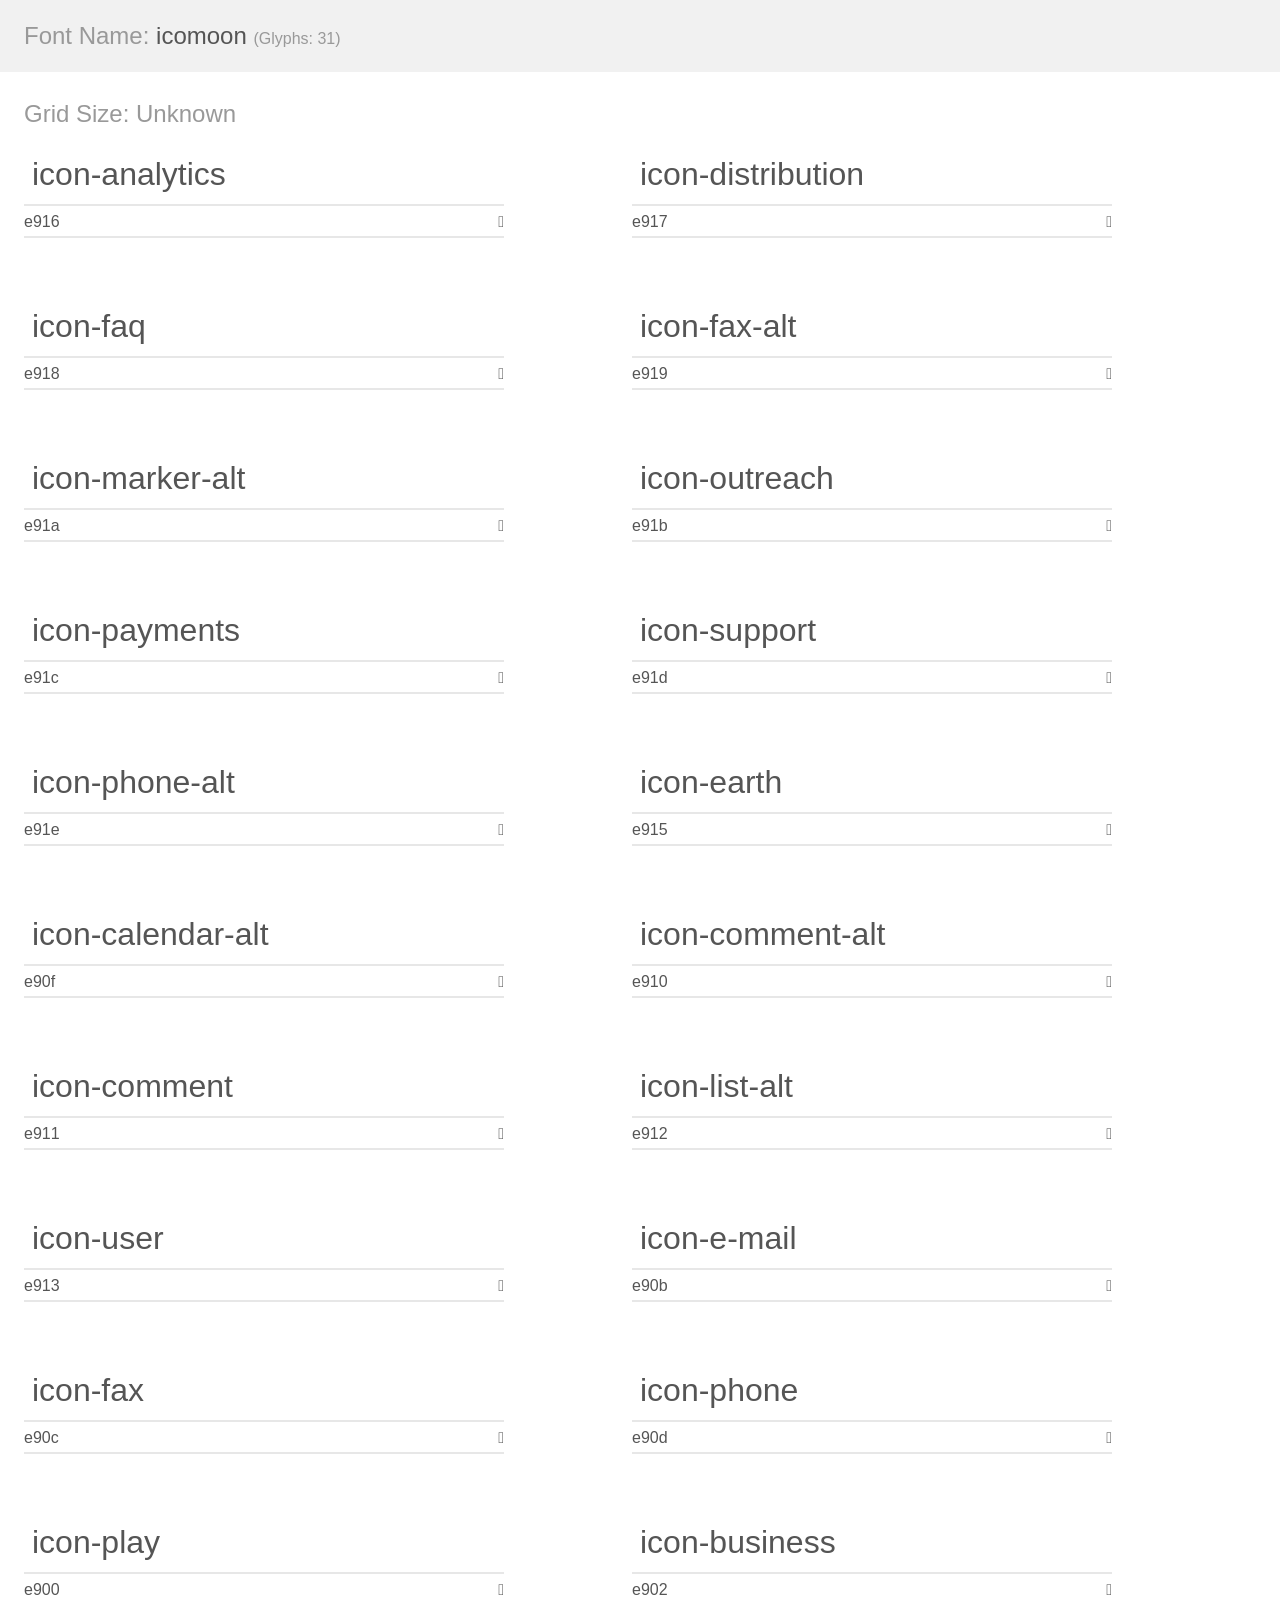
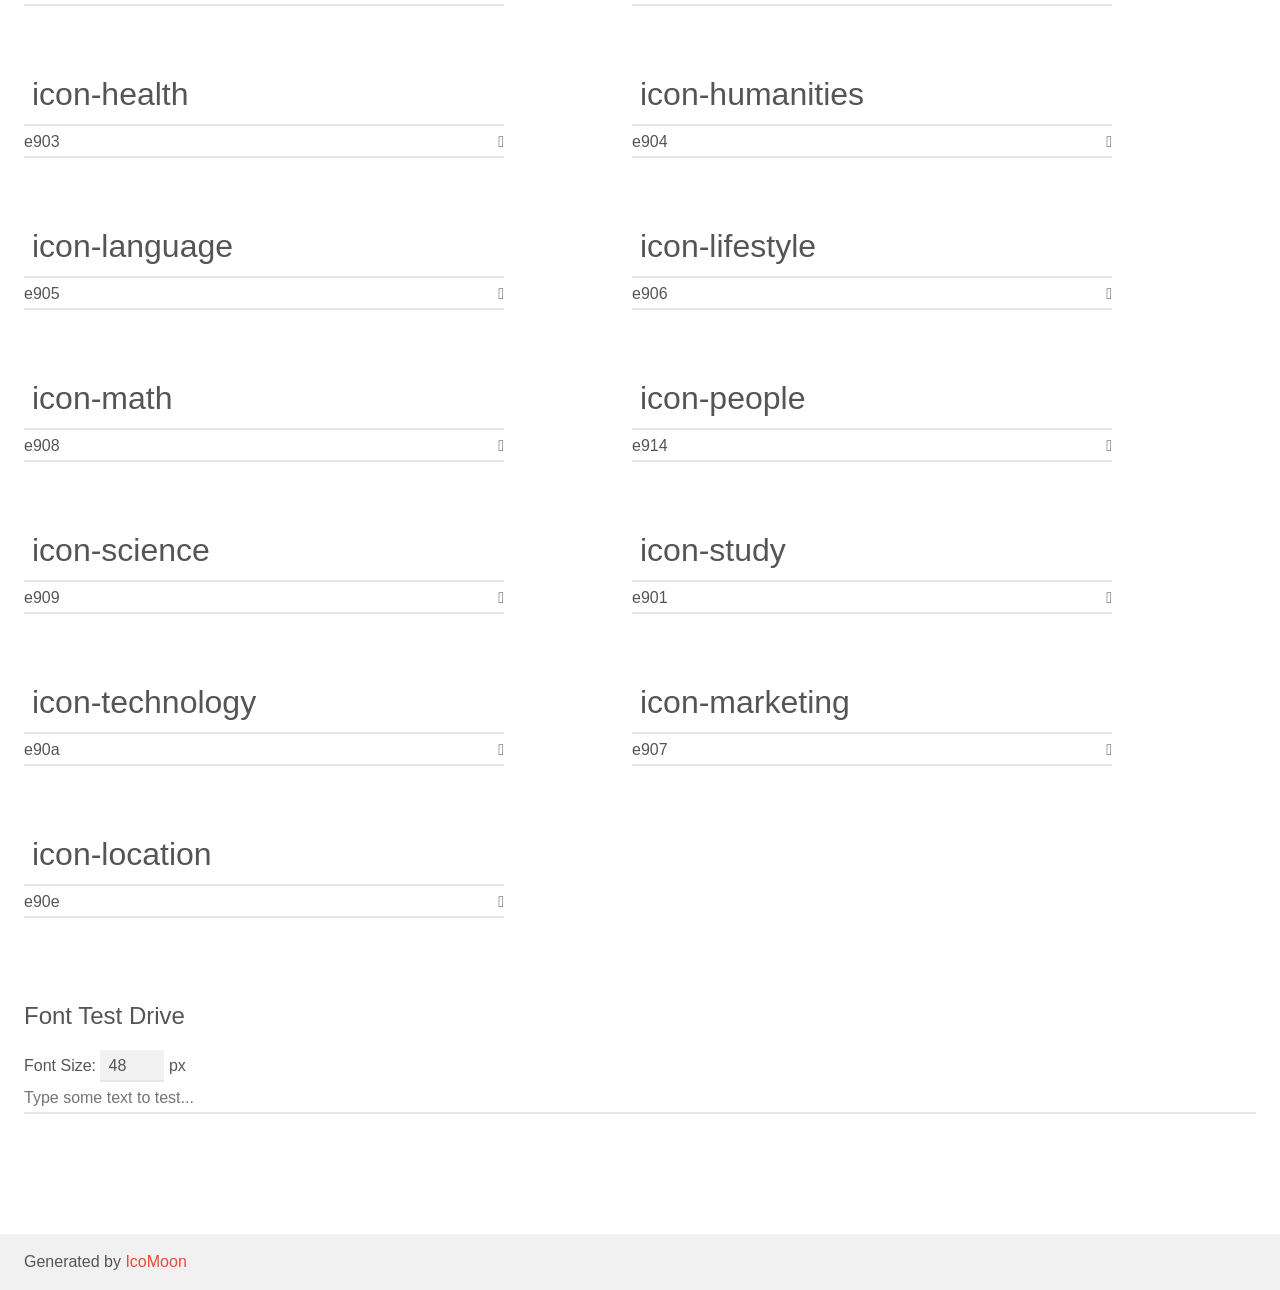
<file: candidates/static/fonts/icomoon/demo.html>
<!doctype html>
<html>
<head>
    <meta charset="utf-8">
    <title>IcoMoon Demo</title>
    <meta name="description" content="An Icon Font Generated By IcoMoon.io">
    <meta name="viewport" content="width=device-width, initial-scale=1">
    <link rel="stylesheet" href="demo-files/demo.css">
    <link rel="stylesheet" href="style.css"></head>
<body>
    <div class="bgc1 clearfix">
        <h1 class="mhmm mvm"><span class="fgc1">Font Name:</span> icomoon <small class="fgc1">(Glyphs:&nbsp;31)</small></h1>
    </div>
    <div class="clearfix mhl ptl">
        <h1 class="mvm mtn fgc1">Grid Size: Unknown</h1>
        <div class="glyph fs1">
            <div class="clearfix bshadow0 pbs">
                <span class="icon-analytics">
                
                </span>
                <span class="mls"> icon-analytics</span>
            </div>
            <fieldset class="fs0 size1of1 clearfix hidden-false">
                <input type="text" readonly value="e916" class="unit size1of2" />
                <input type="text" maxlength="1" readonly value="&#xe916;" class="unitRight size1of2 talign-right" />
            </fieldset>
            <div class="fs0 bshadow0 clearfix hidden-true">
                <span class="unit pvs fgc1">liga: </span>
                <input type="text" readonly value="" class="liga unitRight" />
            </div>
        </div>
        <div class="glyph fs1">
            <div class="clearfix bshadow0 pbs">
                <span class="icon-distribution">
                
                </span>
                <span class="mls"> icon-distribution</span>
            </div>
            <fieldset class="fs0 size1of1 clearfix hidden-false">
                <input type="text" readonly value="e917" class="unit size1of2" />
                <input type="text" maxlength="1" readonly value="&#xe917;" class="unitRight size1of2 talign-right" />
            </fieldset>
            <div class="fs0 bshadow0 clearfix hidden-true">
                <span class="unit pvs fgc1">liga: </span>
                <input type="text" readonly value="" class="liga unitRight" />
            </div>
        </div>
        <div class="glyph fs1">
            <div class="clearfix bshadow0 pbs">
                <span class="icon-faq">
                
                </span>
                <span class="mls"> icon-faq</span>
            </div>
            <fieldset class="fs0 size1of1 clearfix hidden-false">
                <input type="text" readonly value="e918" class="unit size1of2" />
                <input type="text" maxlength="1" readonly value="&#xe918;" class="unitRight size1of2 talign-right" />
            </fieldset>
            <div class="fs0 bshadow0 clearfix hidden-true">
                <span class="unit pvs fgc1">liga: </span>
                <input type="text" readonly value="" class="liga unitRight" />
            </div>
        </div>
        <div class="glyph fs1">
            <div class="clearfix bshadow0 pbs">
                <span class="icon-fax-alt">
                
                </span>
                <span class="mls"> icon-fax-alt</span>
            </div>
            <fieldset class="fs0 size1of1 clearfix hidden-false">
                <input type="text" readonly value="e919" class="unit size1of2" />
                <input type="text" maxlength="1" readonly value="&#xe919;" class="unitRight size1of2 talign-right" />
            </fieldset>
            <div class="fs0 bshadow0 clearfix hidden-true">
                <span class="unit pvs fgc1">liga: </span>
                <input type="text" readonly value="" class="liga unitRight" />
            </div>
        </div>
        <div class="glyph fs1">
            <div class="clearfix bshadow0 pbs">
                <span class="icon-marker-alt">
                
                </span>
                <span class="mls"> icon-marker-alt</span>
            </div>
            <fieldset class="fs0 size1of1 clearfix hidden-false">
                <input type="text" readonly value="e91a" class="unit size1of2" />
                <input type="text" maxlength="1" readonly value="&#xe91a;" class="unitRight size1of2 talign-right" />
            </fieldset>
            <div class="fs0 bshadow0 clearfix hidden-true">
                <span class="unit pvs fgc1">liga: </span>
                <input type="text" readonly value="" class="liga unitRight" />
            </div>
        </div>
        <div class="glyph fs1">
            <div class="clearfix bshadow0 pbs">
                <span class="icon-outreach">
                
                </span>
                <span class="mls"> icon-outreach</span>
            </div>
            <fieldset class="fs0 size1of1 clearfix hidden-false">
                <input type="text" readonly value="e91b" class="unit size1of2" />
                <input type="text" maxlength="1" readonly value="&#xe91b;" class="unitRight size1of2 talign-right" />
            </fieldset>
            <div class="fs0 bshadow0 clearfix hidden-true">
                <span class="unit pvs fgc1">liga: </span>
                <input type="text" readonly value="" class="liga unitRight" />
            </div>
        </div>
        <div class="glyph fs1">
            <div class="clearfix bshadow0 pbs">
                <span class="icon-payments">
                
                </span>
                <span class="mls"> icon-payments</span>
            </div>
            <fieldset class="fs0 size1of1 clearfix hidden-false">
                <input type="text" readonly value="e91c" class="unit size1of2" />
                <input type="text" maxlength="1" readonly value="&#xe91c;" class="unitRight size1of2 talign-right" />
            </fieldset>
            <div class="fs0 bshadow0 clearfix hidden-true">
                <span class="unit pvs fgc1">liga: </span>
                <input type="text" readonly value="" class="liga unitRight" />
            </div>
        </div>
        <div class="glyph fs1">
            <div class="clearfix bshadow0 pbs">
                <span class="icon-support">
                
                </span>
                <span class="mls"> icon-support</span>
            </div>
            <fieldset class="fs0 size1of1 clearfix hidden-false">
                <input type="text" readonly value="e91d" class="unit size1of2" />
                <input type="text" maxlength="1" readonly value="&#xe91d;" class="unitRight size1of2 talign-right" />
            </fieldset>
            <div class="fs0 bshadow0 clearfix hidden-true">
                <span class="unit pvs fgc1">liga: </span>
                <input type="text" readonly value="" class="liga unitRight" />
            </div>
        </div>
        <div class="glyph fs1">
            <div class="clearfix bshadow0 pbs">
                <span class="icon-phone-alt">
                
                </span>
                <span class="mls"> icon-phone-alt</span>
            </div>
            <fieldset class="fs0 size1of1 clearfix hidden-false">
                <input type="text" readonly value="e91e" class="unit size1of2" />
                <input type="text" maxlength="1" readonly value="&#xe91e;" class="unitRight size1of2 talign-right" />
            </fieldset>
            <div class="fs0 bshadow0 clearfix hidden-true">
                <span class="unit pvs fgc1">liga: </span>
                <input type="text" readonly value="" class="liga unitRight" />
            </div>
        </div>
        <div class="glyph fs1">
            <div class="clearfix bshadow0 pbs">
                <span class="icon-earth">
                
                </span>
                <span class="mls"> icon-earth</span>
            </div>
            <fieldset class="fs0 size1of1 clearfix hidden-false">
                <input type="text" readonly value="e915" class="unit size1of2" />
                <input type="text" maxlength="1" readonly value="&#xe915;" class="unitRight size1of2 talign-right" />
            </fieldset>
            <div class="fs0 bshadow0 clearfix hidden-true">
                <span class="unit pvs fgc1">liga: </span>
                <input type="text" readonly value="" class="liga unitRight" />
            </div>
        </div>
        <div class="glyph fs1">
            <div class="clearfix bshadow0 pbs">
                <span class="icon-calendar-alt">
                
                </span>
                <span class="mls"> icon-calendar-alt</span>
            </div>
            <fieldset class="fs0 size1of1 clearfix hidden-false">
                <input type="text" readonly value="e90f" class="unit size1of2" />
                <input type="text" maxlength="1" readonly value="&#xe90f;" class="unitRight size1of2 talign-right" />
            </fieldset>
            <div class="fs0 bshadow0 clearfix hidden-true">
                <span class="unit pvs fgc1">liga: </span>
                <input type="text" readonly value="" class="liga unitRight" />
            </div>
        </div>
        <div class="glyph fs1">
            <div class="clearfix bshadow0 pbs">
                <span class="icon-comment-alt">
                
                </span>
                <span class="mls"> icon-comment-alt</span>
            </div>
            <fieldset class="fs0 size1of1 clearfix hidden-false">
                <input type="text" readonly value="e910" class="unit size1of2" />
                <input type="text" maxlength="1" readonly value="&#xe910;" class="unitRight size1of2 talign-right" />
            </fieldset>
            <div class="fs0 bshadow0 clearfix hidden-true">
                <span class="unit pvs fgc1">liga: </span>
                <input type="text" readonly value="" class="liga unitRight" />
            </div>
        </div>
        <div class="glyph fs1">
            <div class="clearfix bshadow0 pbs">
                <span class="icon-comment">
                
                </span>
                <span class="mls"> icon-comment</span>
            </div>
            <fieldset class="fs0 size1of1 clearfix hidden-false">
                <input type="text" readonly value="e911" class="unit size1of2" />
                <input type="text" maxlength="1" readonly value="&#xe911;" class="unitRight size1of2 talign-right" />
            </fieldset>
            <div class="fs0 bshadow0 clearfix hidden-true">
                <span class="unit pvs fgc1">liga: </span>
                <input type="text" readonly value="" class="liga unitRight" />
            </div>
        </div>
        <div class="glyph fs1">
            <div class="clearfix bshadow0 pbs">
                <span class="icon-list-alt">
                
                </span>
                <span class="mls"> icon-list-alt</span>
            </div>
            <fieldset class="fs0 size1of1 clearfix hidden-false">
                <input type="text" readonly value="e912" class="unit size1of2" />
                <input type="text" maxlength="1" readonly value="&#xe912;" class="unitRight size1of2 talign-right" />
            </fieldset>
            <div class="fs0 bshadow0 clearfix hidden-true">
                <span class="unit pvs fgc1">liga: </span>
                <input type="text" readonly value="" class="liga unitRight" />
            </div>
        </div>
        <div class="glyph fs1">
            <div class="clearfix bshadow0 pbs">
                <span class="icon-user">
                
                </span>
                <span class="mls"> icon-user</span>
            </div>
            <fieldset class="fs0 size1of1 clearfix hidden-false">
                <input type="text" readonly value="e913" class="unit size1of2" />
                <input type="text" maxlength="1" readonly value="&#xe913;" class="unitRight size1of2 talign-right" />
            </fieldset>
            <div class="fs0 bshadow0 clearfix hidden-true">
                <span class="unit pvs fgc1">liga: </span>
                <input type="text" readonly value="" class="liga unitRight" />
            </div>
        </div>
        <div class="glyph fs1">
            <div class="clearfix bshadow0 pbs">
                <span class="icon-e-mail">
                
                </span>
                <span class="mls"> icon-e-mail</span>
            </div>
            <fieldset class="fs0 size1of1 clearfix hidden-false">
                <input type="text" readonly value="e90b" class="unit size1of2" />
                <input type="text" maxlength="1" readonly value="&#xe90b;" class="unitRight size1of2 talign-right" />
            </fieldset>
            <div class="fs0 bshadow0 clearfix hidden-true">
                <span class="unit pvs fgc1">liga: </span>
                <input type="text" readonly value="" class="liga unitRight" />
            </div>
        </div>
        <div class="glyph fs1">
            <div class="clearfix bshadow0 pbs">
                <span class="icon-fax">
                
                </span>
                <span class="mls"> icon-fax</span>
            </div>
            <fieldset class="fs0 size1of1 clearfix hidden-false">
                <input type="text" readonly value="e90c" class="unit size1of2" />
                <input type="text" maxlength="1" readonly value="&#xe90c;" class="unitRight size1of2 talign-right" />
            </fieldset>
            <div class="fs0 bshadow0 clearfix hidden-true">
                <span class="unit pvs fgc1">liga: </span>
                <input type="text" readonly value="" class="liga unitRight" />
            </div>
        </div>
        <div class="glyph fs1">
            <div class="clearfix bshadow0 pbs">
                <span class="icon-phone">
                
                </span>
                <span class="mls"> icon-phone</span>
            </div>
            <fieldset class="fs0 size1of1 clearfix hidden-false">
                <input type="text" readonly value="e90d" class="unit size1of2" />
                <input type="text" maxlength="1" readonly value="&#xe90d;" class="unitRight size1of2 talign-right" />
            </fieldset>
            <div class="fs0 bshadow0 clearfix hidden-true">
                <span class="unit pvs fgc1">liga: </span>
                <input type="text" readonly value="" class="liga unitRight" />
            </div>
        </div>
        <div class="glyph fs1">
            <div class="clearfix bshadow0 pbs">
                <span class="icon-play">
                
                </span>
                <span class="mls"> icon-play</span>
            </div>
            <fieldset class="fs0 size1of1 clearfix hidden-false">
                <input type="text" readonly value="e900" class="unit size1of2" />
                <input type="text" maxlength="1" readonly value="&#xe900;" class="unitRight size1of2 talign-right" />
            </fieldset>
            <div class="fs0 bshadow0 clearfix hidden-true">
                <span class="unit pvs fgc1">liga: </span>
                <input type="text" readonly value="" class="liga unitRight" />
            </div>
        </div>
        <div class="glyph fs1">
            <div class="clearfix bshadow0 pbs">
                <span class="icon-business">
                
                </span>
                <span class="mls"> icon-business</span>
            </div>
            <fieldset class="fs0 size1of1 clearfix hidden-false">
                <input type="text" readonly value="e902" class="unit size1of2" />
                <input type="text" maxlength="1" readonly value="&#xe902;" class="unitRight size1of2 talign-right" />
            </fieldset>
            <div class="fs0 bshadow0 clearfix hidden-true">
                <span class="unit pvs fgc1">liga: </span>
                <input type="text" readonly value="" class="liga unitRight" />
            </div>
        </div>
        <div class="glyph fs1">
            <div class="clearfix bshadow0 pbs">
                <span class="icon-health">
                
                </span>
                <span class="mls"> icon-health</span>
            </div>
            <fieldset class="fs0 size1of1 clearfix hidden-false">
                <input type="text" readonly value="e903" class="unit size1of2" />
                <input type="text" maxlength="1" readonly value="&#xe903;" class="unitRight size1of2 talign-right" />
            </fieldset>
            <div class="fs0 bshadow0 clearfix hidden-true">
                <span class="unit pvs fgc1">liga: </span>
                <input type="text" readonly value="" class="liga unitRight" />
            </div>
        </div>
        <div class="glyph fs1">
            <div class="clearfix bshadow0 pbs">
                <span class="icon-humanities">
                
                </span>
                <span class="mls"> icon-humanities</span>
            </div>
            <fieldset class="fs0 size1of1 clearfix hidden-false">
                <input type="text" readonly value="e904" class="unit size1of2" />
                <input type="text" maxlength="1" readonly value="&#xe904;" class="unitRight size1of2 talign-right" />
            </fieldset>
            <div class="fs0 bshadow0 clearfix hidden-true">
                <span class="unit pvs fgc1">liga: </span>
                <input type="text" readonly value="" class="liga unitRight" />
            </div>
        </div>
        <div class="glyph fs1">
            <div class="clearfix bshadow0 pbs">
                <span class="icon-language">
                
                </span>
                <span class="mls"> icon-language</span>
            </div>
            <fieldset class="fs0 size1of1 clearfix hidden-false">
                <input type="text" readonly value="e905" class="unit size1of2" />
                <input type="text" maxlength="1" readonly value="&#xe905;" class="unitRight size1of2 talign-right" />
            </fieldset>
            <div class="fs0 bshadow0 clearfix hidden-true">
                <span class="unit pvs fgc1">liga: </span>
                <input type="text" readonly value="" class="liga unitRight" />
            </div>
        </div>
        <div class="glyph fs1">
            <div class="clearfix bshadow0 pbs">
                <span class="icon-lifestyle">
                
                </span>
                <span class="mls"> icon-lifestyle</span>
            </div>
            <fieldset class="fs0 size1of1 clearfix hidden-false">
                <input type="text" readonly value="e906" class="unit size1of2" />
                <input type="text" maxlength="1" readonly value="&#xe906;" class="unitRight size1of2 talign-right" />
            </fieldset>
            <div class="fs0 bshadow0 clearfix hidden-true">
                <span class="unit pvs fgc1">liga: </span>
                <input type="text" readonly value="" class="liga unitRight" />
            </div>
        </div>
        <div class="glyph fs1">
            <div class="clearfix bshadow0 pbs">
                <span class="icon-math">
                
                </span>
                <span class="mls"> icon-math</span>
            </div>
            <fieldset class="fs0 size1of1 clearfix hidden-false">
                <input type="text" readonly value="e908" class="unit size1of2" />
                <input type="text" maxlength="1" readonly value="&#xe908;" class="unitRight size1of2 talign-right" />
            </fieldset>
            <div class="fs0 bshadow0 clearfix hidden-true">
                <span class="unit pvs fgc1">liga: </span>
                <input type="text" readonly value="" class="liga unitRight" />
            </div>
        </div>
        <div class="glyph fs1">
            <div class="clearfix bshadow0 pbs">
                <span class="icon-people">
                
                </span>
                <span class="mls"> icon-people</span>
            </div>
            <fieldset class="fs0 size1of1 clearfix hidden-false">
                <input type="text" readonly value="e914" class="unit size1of2" />
                <input type="text" maxlength="1" readonly value="&#xe914;" class="unitRight size1of2 talign-right" />
            </fieldset>
            <div class="fs0 bshadow0 clearfix hidden-true">
                <span class="unit pvs fgc1">liga: </span>
                <input type="text" readonly value="" class="liga unitRight" />
            </div>
        </div>
        <div class="glyph fs1">
            <div class="clearfix bshadow0 pbs">
                <span class="icon-science">
                
                </span>
                <span class="mls"> icon-science</span>
            </div>
            <fieldset class="fs0 size1of1 clearfix hidden-false">
                <input type="text" readonly value="e909" class="unit size1of2" />
                <input type="text" maxlength="1" readonly value="&#xe909;" class="unitRight size1of2 talign-right" />
            </fieldset>
            <div class="fs0 bshadow0 clearfix hidden-true">
                <span class="unit pvs fgc1">liga: </span>
                <input type="text" readonly value="" class="liga unitRight" />
            </div>
        </div>
        <div class="glyph fs1">
            <div class="clearfix bshadow0 pbs">
                <span class="icon-study">
                
                </span>
                <span class="mls"> icon-study</span>
            </div>
            <fieldset class="fs0 size1of1 clearfix hidden-false">
                <input type="text" readonly value="e901" class="unit size1of2" />
                <input type="text" maxlength="1" readonly value="&#xe901;" class="unitRight size1of2 talign-right" />
            </fieldset>
            <div class="fs0 bshadow0 clearfix hidden-true">
                <span class="unit pvs fgc1">liga: </span>
                <input type="text" readonly value="" class="liga unitRight" />
            </div>
        </div>
        <div class="glyph fs1">
            <div class="clearfix bshadow0 pbs">
                <span class="icon-technology">
                
                </span>
                <span class="mls"> icon-technology</span>
            </div>
            <fieldset class="fs0 size1of1 clearfix hidden-false">
                <input type="text" readonly value="e90a" class="unit size1of2" />
                <input type="text" maxlength="1" readonly value="&#xe90a;" class="unitRight size1of2 talign-right" />
            </fieldset>
            <div class="fs0 bshadow0 clearfix hidden-true">
                <span class="unit pvs fgc1">liga: </span>
                <input type="text" readonly value="" class="liga unitRight" />
            </div>
        </div>
        <div class="glyph fs1">
            <div class="clearfix bshadow0 pbs">
                <span class="icon-marketing">
                
                </span>
                <span class="mls"> icon-marketing</span>
            </div>
            <fieldset class="fs0 size1of1 clearfix hidden-false">
                <input type="text" readonly value="e907" class="unit size1of2" />
                <input type="text" maxlength="1" readonly value="&#xe907;" class="unitRight size1of2 talign-right" />
            </fieldset>
            <div class="fs0 bshadow0 clearfix hidden-true">
                <span class="unit pvs fgc1">liga: </span>
                <input type="text" readonly value="" class="liga unitRight" />
            </div>
        </div>
        <div class="glyph fs1">
            <div class="clearfix bshadow0 pbs">
                <span class="icon-location">
                
                </span>
                <span class="mls"> icon-location</span>
            </div>
            <fieldset class="fs0 size1of1 clearfix hidden-false">
                <input type="text" readonly value="e90e" class="unit size1of2" />
                <input type="text" maxlength="1" readonly value="&#xe90e;" class="unitRight size1of2 talign-right" />
            </fieldset>
            <div class="fs0 bshadow0 clearfix hidden-true">
                <span class="unit pvs fgc1">liga: </span>
                <input type="text" readonly value="" class="liga unitRight" />
            </div>
        </div>
    </div>

    <!--[if gt IE 8]><!-->
    <div class="mhl clearfix mbl">
        <h1>Font Test Drive</h1>
        <label>
            Font Size: <input id="fontSize" type="number" class="textbox0 mbm"
            min="8" value="48" />
            px
        </label>
        <input id="testText" type="text" class="phl size1of1 mvl"
        placeholder="Type some text to test..." value=""/>
        <div id="testDrive" class="icon-">&nbsp;
        </div>
    </div>
    <!--<![endif]-->
    <div class="bgc1 clearfix">
        <p class="mhl">Generated by <a href="https://icomoon.io/app">IcoMoon</a></p>
    </div>

    <script src="demo-files/demo.js"></script>
</body>
</html>
</file>
<file: candidates/static/fonts/icomoon/demo-files/demo.css>
body {
  padding: 0;
  margin: 0;
  font-family: sans-serif;
  font-size: 1em;
  line-height: 1.5;
  color: #555;
  background: #fff;
}
h1 {
  font-size: 1.5em;
  font-weight: normal;
}
small {
  font-size: .66666667em;
}
a {
  color: #e74c3c;
  text-decoration: none;
}
a:hover, a:focus {
  box-shadow: 0 1px #e74c3c;
}
.bshadow0, input {
  box-shadow: inset 0 -2px #e7e7e7;
}
input:hover {
  box-shadow: inset 0 -2px #ccc;
}
input, fieldset {
  font-family: sans-serif;
  font-size: 1em;
  margin: 0;
  padding: 0;
  border: 0;
}
input {
  color: inherit;
  line-height: 1.5;
  height: 1.5em;
  padding: .25em 0;
}
input:focus {
  outline: none;
  box-shadow: inset 0 -2px #449fdb;
}
.glyph {
  font-size: 16px;
  width: 15em;
  padding-bottom: 1em;
  margin-right: 4em;
  margin-bottom: 1em;
  float: left;
  overflow: hidden;
}
.liga {
  width: 80%;
  width: calc(100% - 2.5em);
}
.talign-right {
  text-align: right;
}
.talign-center {
  text-align: center;
}
.bgc1 {
  background: #f1f1f1;
}
.fgc1 {
  color: #999;
}
.fgc0 {
  color: #000;
}
p {
  margin-top: 1em;
  margin-bottom: 1em;
}
.mvm {
  margin-top: .75em;
  margin-bottom: .75em;
}
.mtn {
  margin-top: 0;
}
.mtl, .mal {
  margin-top: 1.5em;
}
.mbl, .mal {
  margin-bottom: 1.5em;
}
.mal, .mhl {
  margin-left: 1.5em;
  margin-right: 1.5em;
}
.mhmm {
  margin-left: 1em;
  margin-right: 1em;
}
.mls {
  margin-left: .25em;
}
.ptl {
  padding-top: 1.5em;
}
.pbs, .pvs {
  padding-bottom: .25em;
}
.pvs, .pts {
  padding-top: .25em;
}
.unit {
  float: left;
}
.unitRight {
  float: right;
}
.size1of2 {
  width: 50%;
}
.size1of1 {
  width: 100%;
}
.clearfix:before, .clearfix:after {
  content: " ";
  display: table;
}
.clearfix:after {
  clear: both;
}
.hidden-true {
  display: none;
}
.textbox0 {
  width: 3em;
  background: #f1f1f1;
  padding: .25em .5em;
  line-height: 1.5;
  height: 1.5em;
}
#testDrive {
  display: block;
  padding-top: 24px;
  line-height: 1.5;
}
.fs0 {
  font-size: 16px;
}
.fs1 {
  font-size: 32px;
}
</file>
<file: candidates/static/fonts/icomoon/style.css>
@font-face {
  font-family: 'icomoon';
  src:  url('fonts/icomoon.eot?c6xh1a');
  src:  url('fonts/icomoon.eot?c6xh1a#iefix') format('embedded-opentype'),
    url('fonts/icomoon.ttf?c6xh1a') format('truetype'),
    url('fonts/icomoon.woff?c6xh1a') format('woff'),
    url('fonts/icomoon.svg?c6xh1a#icomoon') format('svg');
  font-weight: normal;
  font-style: normal;
}

[class^="icon-m-"], [class*=" icon-m-"] {
  /* use !important to prevent issues with browser extensions that change fonts */
  font-family: 'icomoon' !important;
  speak: none;
  font-style: normal;
  font-weight: normal;
  font-variant: normal;
  text-transform: none;
  line-height: 1;

  /* Better Font Rendering =========== */
  -webkit-font-smoothing: antialiased;
  -moz-osx-font-smoothing: grayscale;
}

.icon-m-analytics:before {
  content: "\e916";
}
.icon-m-distribution:before {
  content: "\e917";
}
.icon-m-faq:before {
  content: "\e918";
}
.icon-m-fax-alt:before {
  content: "\e919";
}
.icon-m-marker-alt:before {
  content: "\e91a";
}
.icon-m-outreach:before {
  content: "\e91b";
}
.icon-m-payments:before {
  content: "\e91c";
}
.icon-m-support:before {
  content: "\e91d";
}
.icon-m-phone-alt:before {
  content: "\e91e";
}
.icon-m-earth:before {
  content: "\e915";
}
.icon-m-calendar-alt:before {
  content: "\e90f";
}
.icon-m-comment-alt:before {
  content: "\e910";
}
.icon-m-comment:before {
  content: "\e911";
}
.icon-m-list-alt:before {
  content: "\e912";
}
.icon-m-user:before {
  content: "\e913";
}
.icon-m-e-mail:before {
  content: "\e90b";
}
.icon-m-fax:before {
  content: "\e90c";
}
.icon-m-phone:before {
  content: "\e90d";
}
.icon-m-play:before {
  content: "\e900";
}
.icon-m-business:before {
  content: "\e902";
}
.icon-m-health:before {
  content: "\e903";
}
.icon-m-humanities:before {
  content: "\e904";
}
.icon-m-language:before {
  content: "\e905";
}
.icon-m-lifestyle:before {
  content: "\e906";
}
.icon-m-math:before {
  content: "\e908";
}
.icon-m-people:before {
  content: "\e914";
}
.icon-m-science:before {
  content: "\e909";
}
.icon-m-study:before {
  content: "\e901";
}
.icon-m-technology:before {
  content: "\e90a";
}
.icon-m-marketing:before {
  content: "\e907";
}
.icon-m-location:before {
  content: "\e90e";
}
</file>
